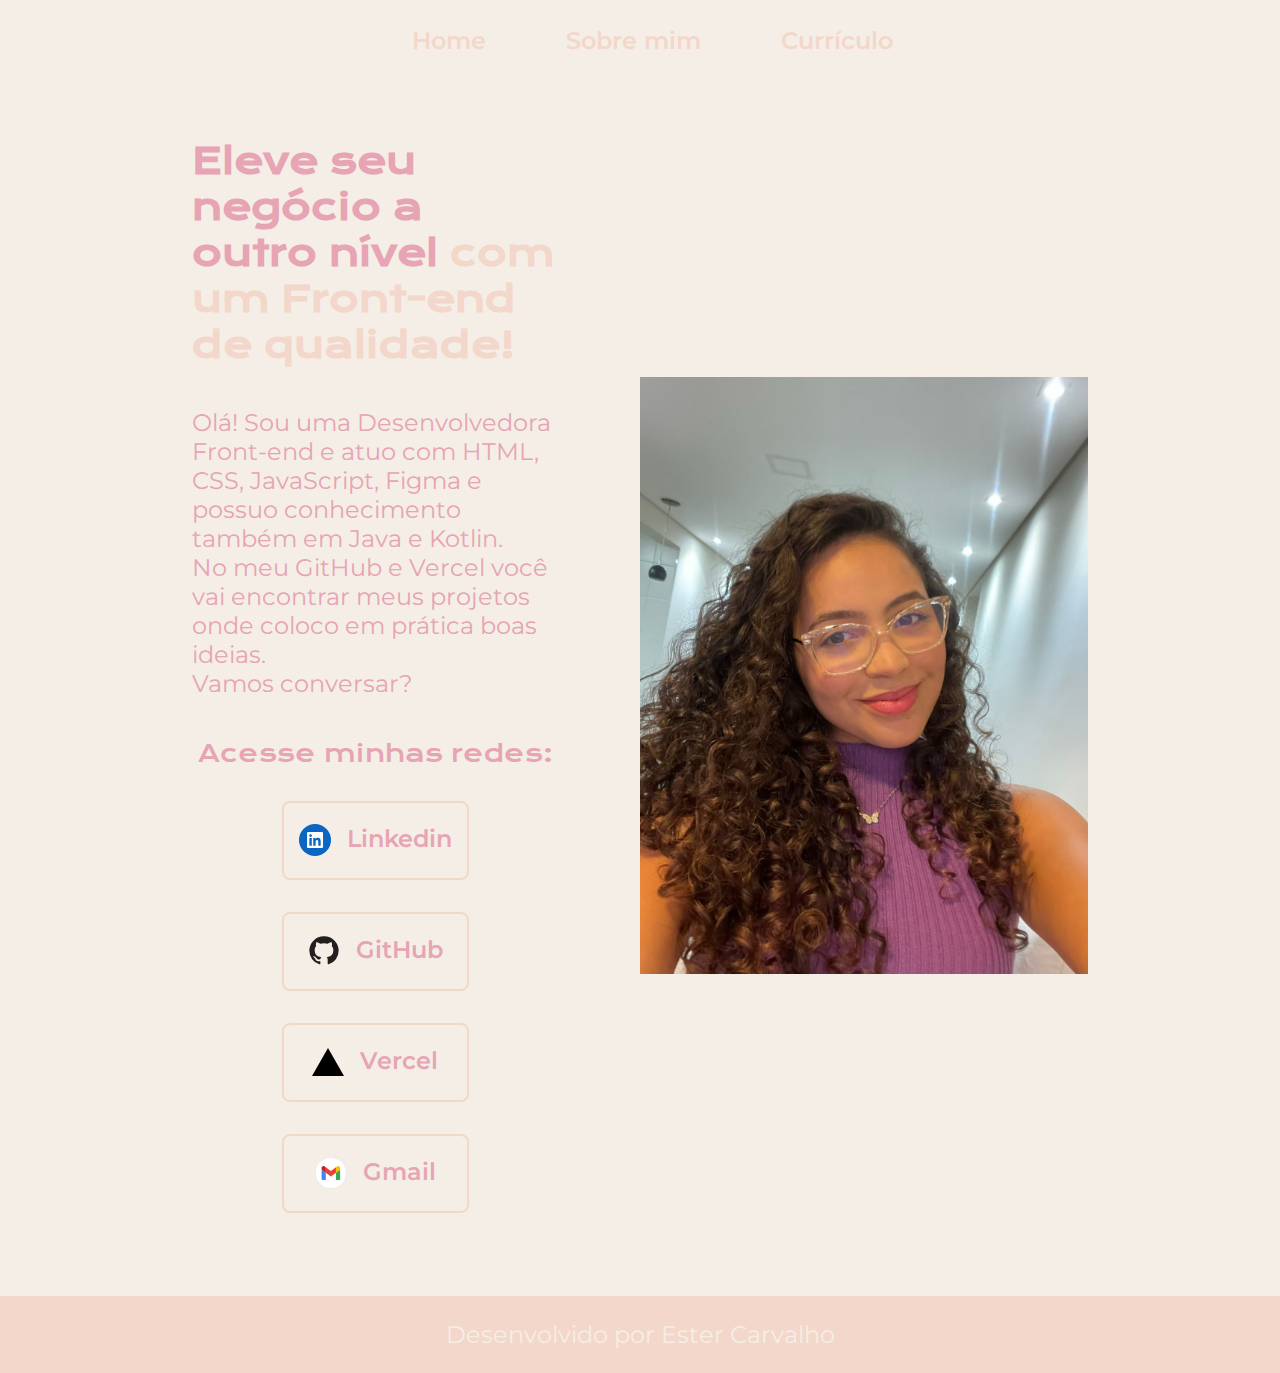
<file: index.html>
<!DOCTYPE html>
<html lang="pt-BR">
<head>
    <meta charset="UTF-8">
    <meta name="viewport" content="width=device-width, initial-scale=1.0">
    <link rel="stylesheet" href="./styles/styles.css">
    <link rel="preconnect" href="https://fonts.googleapis.com">
    <link rel="preconnect" href="https://fonts.gstatic.com" crossorigin>
    <link href="https://fonts.googleapis.com/css2?family=Krona+One&family=Montserrat:wght@400;600&display=swap" rel="stylesheet">
    <title>Apresentacao curso-Alura</title>
</head>
<body>
    <header class="cabecalho">
        <nav class="cabecalho__menu">
            <a class="cabecalho__links" href="index.html">Home</a>
            <a class="cabecalho__links" href="about.html" >Sobre mim</a>
            <a class="cabecalho__links" href="curriculo.html">Currículo</a>
        </nav>
    </header>
    <main class="container-principal">
        <section class="conteudo">
            <h1 class="conteudo__titulo">Eleve seu negócio a outro nível <strong class="destaque-titulo"> com um Front-end de qualidade!</strong></h1>
            <p class="conteudo__paragrafo">Olá! Sou uma Desenvolvedora Front-end e atuo com HTML, CSS, JavaScript, Figma e possuo conhecimento também em Java e Kotlin.
                <br>No meu GitHub e Vercel você vai encontrar meus projetos onde coloco em prática boas ideias. 
                <br>Vamos conversar?</p>
            <div class="conteudo__links">
                <h2 class="links__subtitulo">Acesse minhas redes:</h2>
                <a class="links" href="https://www.linkedin.com/in/estercarvalho/"> <img class="imagem__icone" src="./assets/img/linkedin.svg" >Linkedin</a>
                <a class="links" href="https://github.com/DevEsterCarvalho"> <img class="imagem__icone" src="./assets/img/github.svg" >GitHub</a>
                <a class="links" href="https://vercel.com/ester-carvalho-dias-projects"><img class="imagem__icone" src="./assets/img/vercel.svg" >Vercel</a>
                <a class="links" href="mailto:estercarvalho205@gmail.com"><img class="imagem__icone" src="./assets/img/gmail.svg" >Gmail</a>
            </div>
        </section>
        <img class="imagem__principal" src="./assets/img/fotoPerfil.jpg" alt="Foto de perfil mulher com cabelo cacheado, usando óculos com uma blusa roxa">
    </main>
    <footer class="rodape">
        <p>Desenvolvido por Ester Carvalho</p>
    </footer>
</body>
</html>
</file>
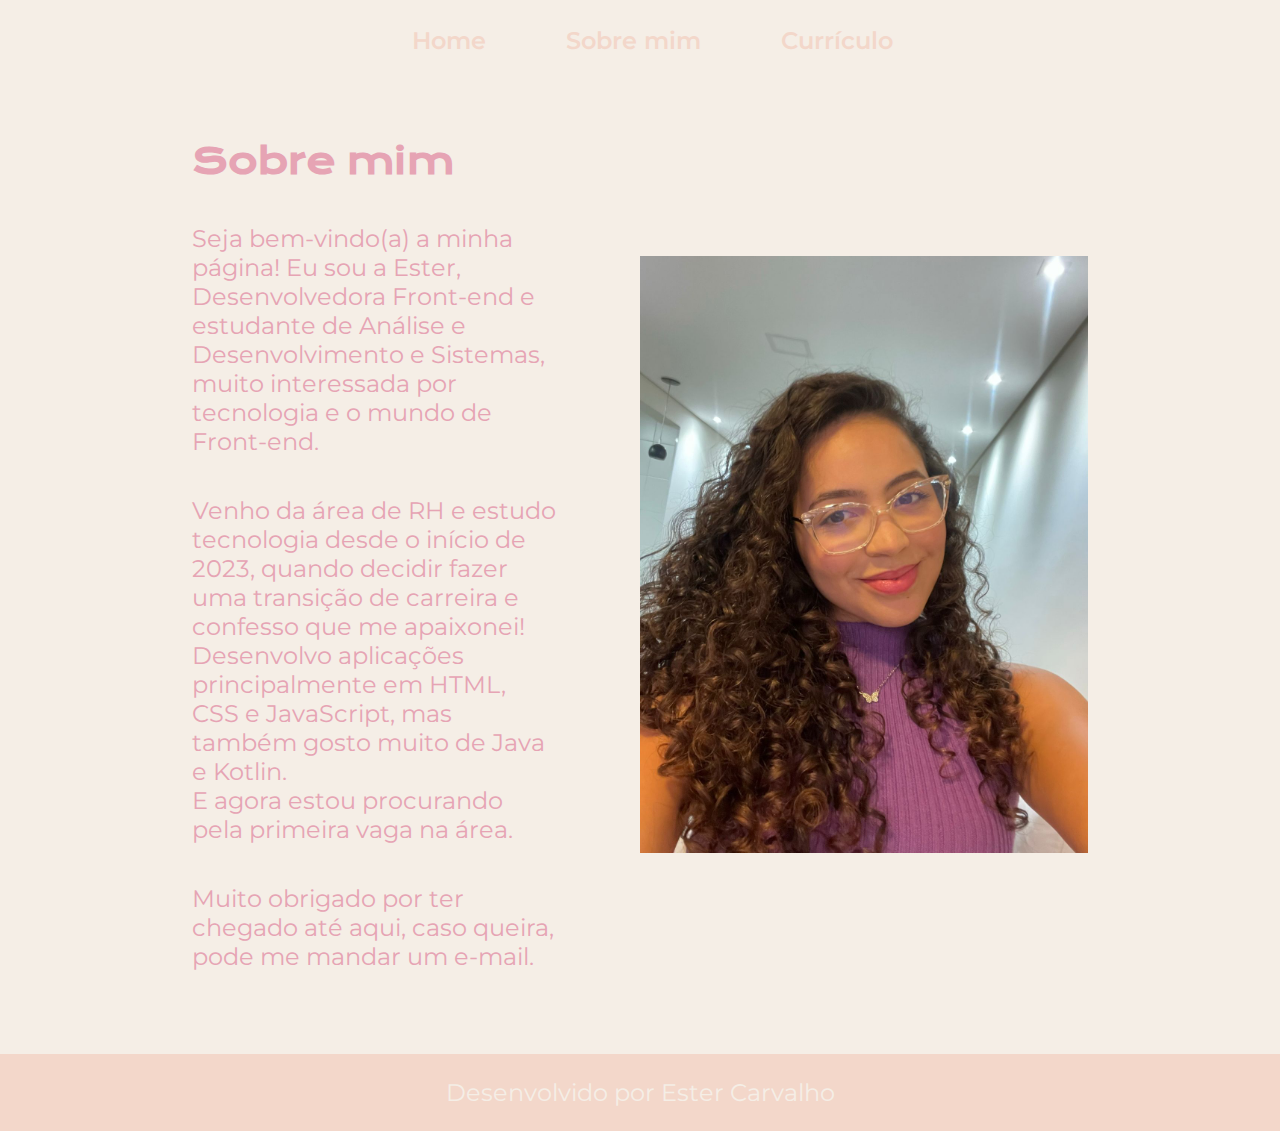
<file: about.html>
<!DOCTYPE html>
<html lang="pt-BR">
<head>
    <meta charset="UTF-8">
    <meta name="viewport" content="width=device-width, initial-scale=1.0">
    <title>Sobre mim</title>
    <link rel="stylesheet" href="./styles/styles.css">
    <link rel="preconnect" href="https://fonts.googleapis.com">
    <link rel="preconnect" href="https://fonts.gstatic.com" crossorigin>
    <link href="https://fonts.googleapis.com/css2?family=Krona+One&family=Montserrat:wght@400;600&display=swap" rel="stylesheet">
</head>
<body>
    <header class="cabecalho">
        <nav class="cabecalho__menu">
            <a class="cabecalho__links" href="index.html">Home</a>
            <a class="cabecalho__links" href="about.html" >Sobre mim</a>
            <a class="cabecalho__links" href="curriculo.html">Currículo</a>
        </nav>
    </header>
    <main class="container-principal">
        <section class="conteudo">
            <h1 class="conteudo__titulo">Sobre mim</h1>
            <p class="conteudo__paragrafo">Seja bem-vindo(a) a minha página!
                Eu sou a Ester, Desenvolvedora Front-end e estudante de Análise e Desenvolvimento e Sistemas, 
                muito interessada por tecnologia e o mundo de Front-end. </p>
            <p class="conteudo__paragrafo">Venho da área de RH e estudo tecnologia desde o início de 2023, quando decidir fazer uma transição de carreira e confesso que me apaixonei!<br>
                Desenvolvo aplicações principalmente em HTML, CSS e JavaScript, mas também gosto muito de Java e Kotlin. <br>E agora estou procurando pela primeira vaga na área.</p>
            <p class="conteudo__paragrafo"> Muito obrigado por ter chegado até aqui, caso queira, pode me mandar um e-mail.</p>
        </section>
        <img class="imagem__principal" src="./assets/img/fotoPerfil.jpg" alt="Foto de perfil mulher com cabelo cacheado, usando óculos com uma blusa roxa">
    </main> 
    <footer class="rodape">
        <p>Desenvolvido por Ester Carvalho</p>
    </footer>
</body>
</html>
</file>
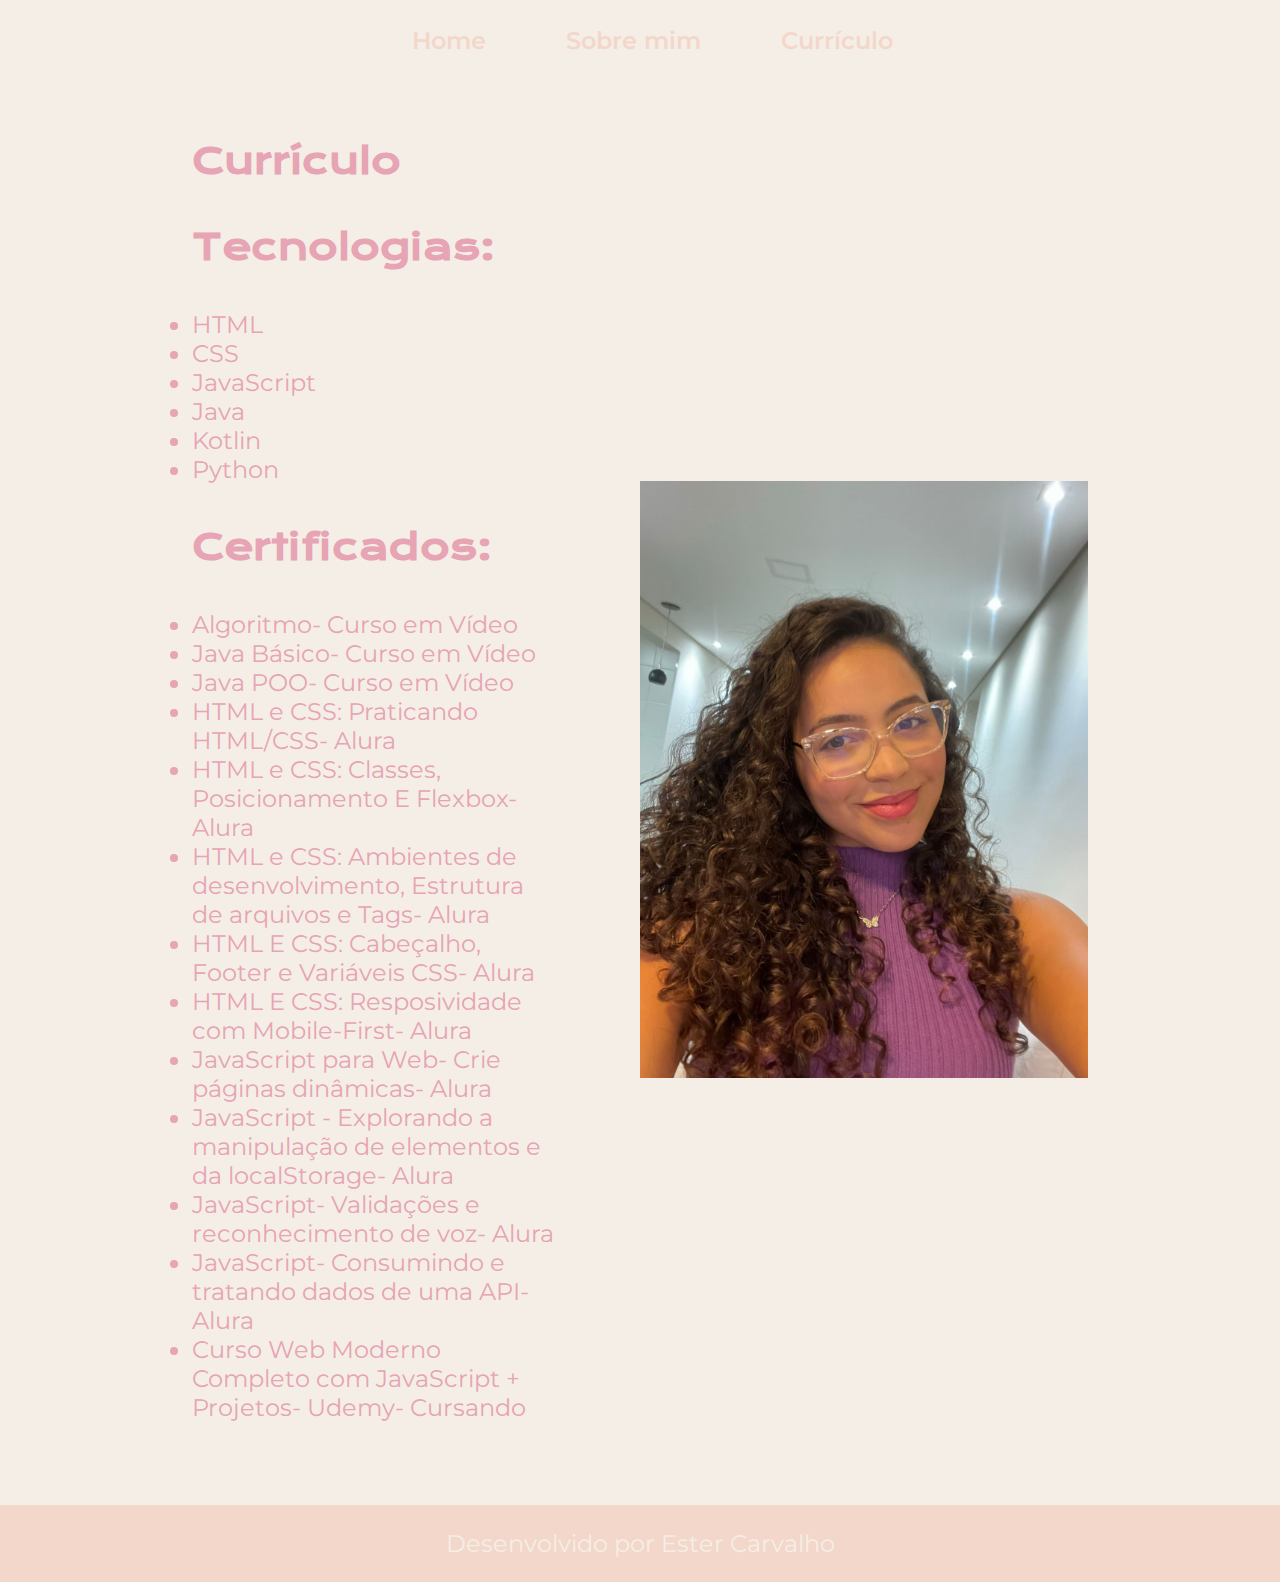
<file: curriculo.html>
<!DOCTYPE html>
<html lang="pt-BR">
<head>
    <meta charset="UTF-8">
    <meta name="viewport" content="width=device-width, initial-scale=1.0">
    <title>Currículo</title>
    <link rel="stylesheet" href="./styles/styles.css">
    <link rel="preconnect" href="https://fonts.googleapis.com">
    <link rel="preconnect" href="https://fonts.gstatic.com" crossorigin>
    <link href="https://fonts.googleapis.com/css2?family=Krona+One&family=Montserrat:wght@400;600&display=swap" rel="stylesheet">
</head>
<body>
    <header class="cabecalho">
        <nav class="cabecalho__menu">
            <a class="cabecalho__links" href="index.html">Home</a>
            <a class="cabecalho__links" href="about.html" >Sobre mim</a>
            <a class="cabecalho__links" href="curriculo.html">Currículo</a>
        </nav>
    </header>
    <main class="container-principal">
        <section class="conteudo">
            <h1 class="conteudo__titulo">Currículo</h1>
            <h2 class="conteudo__titulo">Tecnologias:</h2>
            <div class="conteudo__paragrafo">
                <ul class="conteudo__paragrafo">
                    <li>HTML</li>
                    <li>CSS</li>
                    <li>JavaScript</li>
                    <li>Java</li>
                    <li>Kotlin</li>
                    <li>Python</li>
                </ul>
            </div>
            <h2 class="conteudo__titulo">Certificados:</h2>
            <div class="conteudo__paragrafo">
                <ul class="conteudo__paragrafo">
                    <li>Algoritmo- Curso em Vídeo</li>
                    <li>Java Básico- Curso em Vídeo</li>
                    <li>Java POO- Curso em Vídeo</li>
                    <li>HTML e CSS: Praticando HTML/CSS- Alura</li>
                    <li>HTML e CSS: Classes, Posicionamento E Flexbox- Alura</li>
                    <li>HTML e CSS: Ambientes de desenvolvimento, Estrutura de arquivos e Tags- Alura</li>
                    <li>HTML E CSS: Cabeçalho, Footer e Variáveis CSS- Alura</li>
                    <li>HTML E CSS: Resposividade com Mobile-First- Alura</li>
                    <li>JavaScript para Web- Crie páginas dinâmicas- Alura</li>
                    <li>JavaScript - Explorando a manipulação de elementos e da localStorage- Alura</li>
                    <li>JavaScript- Validações e reconhecimento de voz- Alura</li>
                    <li>JavaScript- Consumindo e tratando dados de uma API- Alura</li>
                    <li>Curso Web Moderno Completo com JavaScript + Projetos- Udemy- Cursando</li>
                </ul>
            </div>
        </section>
        <img class="imagem__principal" src="./assets/img/fotoPerfil.jpg" alt="Foto de perfil mulher com cabelo cacheado, usando óculos com uma blusa roxa">
    </main> 
    <footer class="rodape">
        <p>Desenvolvido por Ester Carvalho</p>
    </footer>
</body>
</html>
</file>
<file: styles/styles.css>
:root {
    --fonte-titulo: 'Krona one';
    --fonte-paragrafo: 'Montserrat';
    --cor-branco-principal: #E6A4B4;
    --cor-azul-secundario: #F3D7CA;
    --cor-preto-fundo: #F5EEE6;
    --cor-hoover: #FFF8E3;
}

* {
    margin: 0;
    padding: 0;
}

body {
    background-color: var(--cor-preto-fundo);
    color: var(--cor-branco-principal);
    box-sizing: border-box;
}

.cabecalho {
    padding: 2% 0% 0% 2%;
    display: flex;
    justify-content: center;
}

.cabecalho__menu {
    display: flex;
    gap: 5rem;
}

.cabecalho__links {
    font-family: var(--fonte-paragrafo);
    font-size: 1.5rem;
    font-weight: 600;
    color: var(--cor-azul-secundario);
    text-decoration: none;
}

.container-principal {
    display: flex;
    align-items: center;
    justify-content: space-between;
    padding: 6.5% 15%;
    gap: 82px;
}

.destaque-titulo {
    color: #F3D7CA;
}

.conteudo {
    width: 50%;
    display: flex;
    flex-direction: column;
    gap: 2.5rem ; 
}

.conteudo__titulo {
    color: var(--cor-branco-principal);
    font-family: var(--fonte-titulo);
    font-size: 2.25rem;
}

.conteudo__paragrafo {
    color: var(--cor-branco-principal);
    font-family: var(--fonte-paragrafo);
    font-size: 1.5rem;
}

.conteudo__paragrafo a {
    text-decoration: none;
    color: var(--cor-branco-principal);
}

.imagem__principal {
    /*width: 467.71px;
    height: 532px;*/
    width: 50%;
}

.imagem__icone {
    width: 2rem;
    height: 2rem;
}

.conteudo__links {
    display: flex;
    justify-content: space-between;
    flex-direction: column;
    align-items: center;
    gap: 2rem;
}

.links {
    display: flex;
    justify-content: center;
    gap: 1rem;
    background-color: var(--cor-azul-secundario);
    width: 50%;
    text-align: center;
    border-radius: 0.5rem;
    background-color: var(--cor-preto-fundo);
    color: var(--cor-branco-principal);
    font-size: 1.5rem;
    padding: 21.5px 0;
    text-decoration: none;
    font-family: var(--fonte-paragrafo);
    font-weight: 600;
    border: var(--cor-azul-secundario) 2px solid;
}

.conteudo__links :hover {
    background-color: var(--cor-hoover);
}

.links__subtitulo {
    font-family: var(--fonte-titulo);
    color: var(--cor-branco-principal);
    font-size: 1.5rem;
    font-weight: 400;
}

.rodape {
    color: var(--cor-preto-fundo);
    background-color: var(--cor-azul-secundario);
    padding: 1.5rem;
    text-align: center;
    font-family: var(--fonte-paragrafo);
    font-size: 1.5rem;
    font-weight: 400;
}

@media (max-width: 1200px){
    .cabecalho {
        padding: 10%;
    }

    .cabecalho__menu {
        justify-content: center;
    }
    
    .container-principal{
        flex-direction: column-reverse;
        padding: 5%;
    }

    .conteudo {
        width: auto; /* ou width 100%*/
    }
}
</file>
